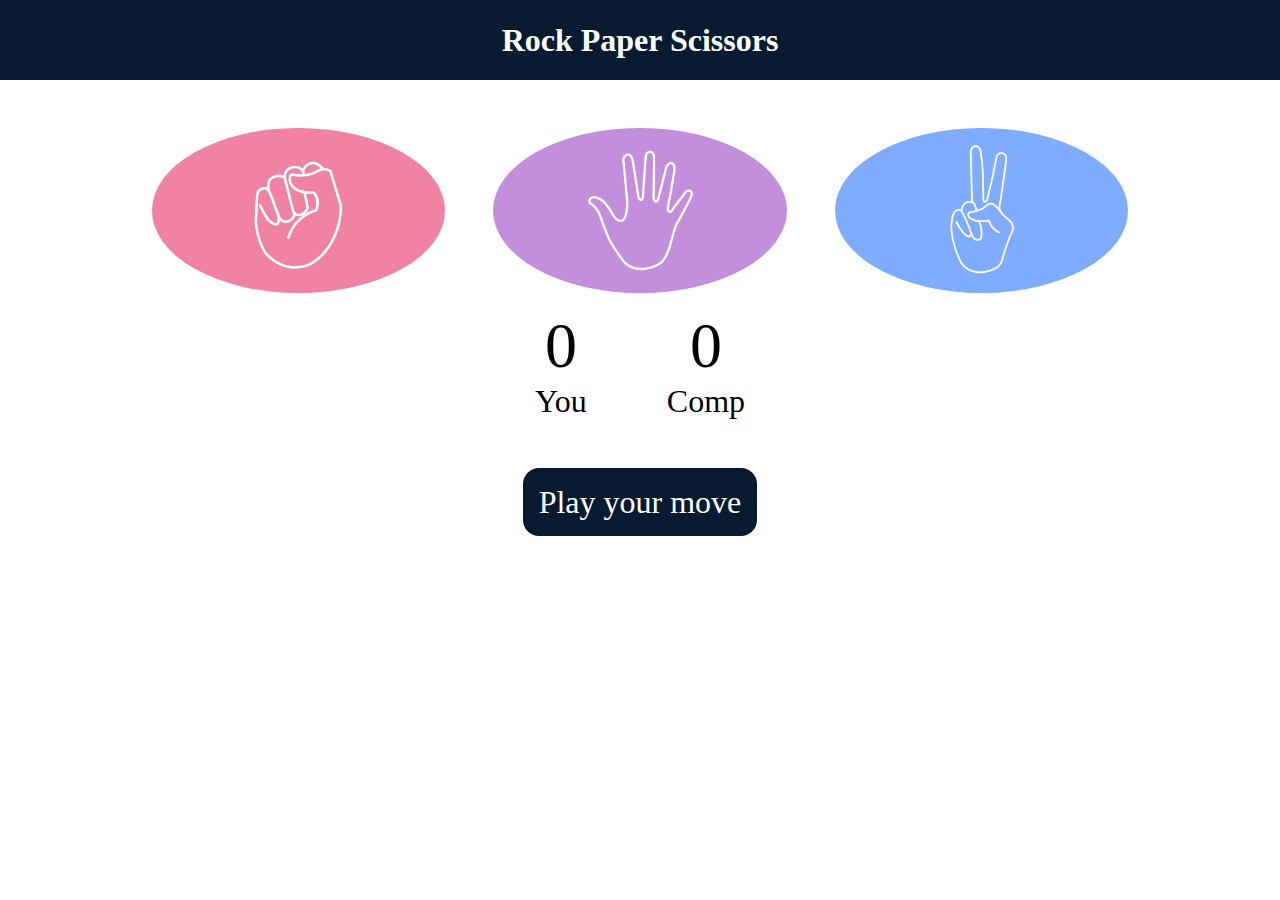
<file: stone paper scissors/index.html>
<!DOCTYPE html>
<html lang="en">
<head>
    <meta charset="UTF-8">
    <meta name="viewport" content="width=device-width, initial-scale=1.0">
    <title>Rock Paper Scissors Game</title>
    <link rel="stylesheet" href="style.css">
</head>
<body>
    <h1>Rock Paper Scissors</h1>
    <div class="choices">
        <div class="choice" id="rock">
            <img src="images/rock.png" alt="">
        </div>
        <div class="choice" id="paper">
            <img src="images/paper.png" alt="">
        </div>
        <div class="choice" id="scissors">
            <img src="images/scissors.png" alt="">
        </div>
    </div>

    <div class="score-board">
        <div class="score">
            <p id="user-score">0</p>
            <p>You</p>
        </div>
        <div class="score">
            <p id="comp-score">0</p>
            <p>Comp</p>
        </div>
    </div>

    <div class="msg-container">
        <p id="msg">Play your move</p>
    </div>

    <script src="app.js"></script>
</body>
</html>
</file>
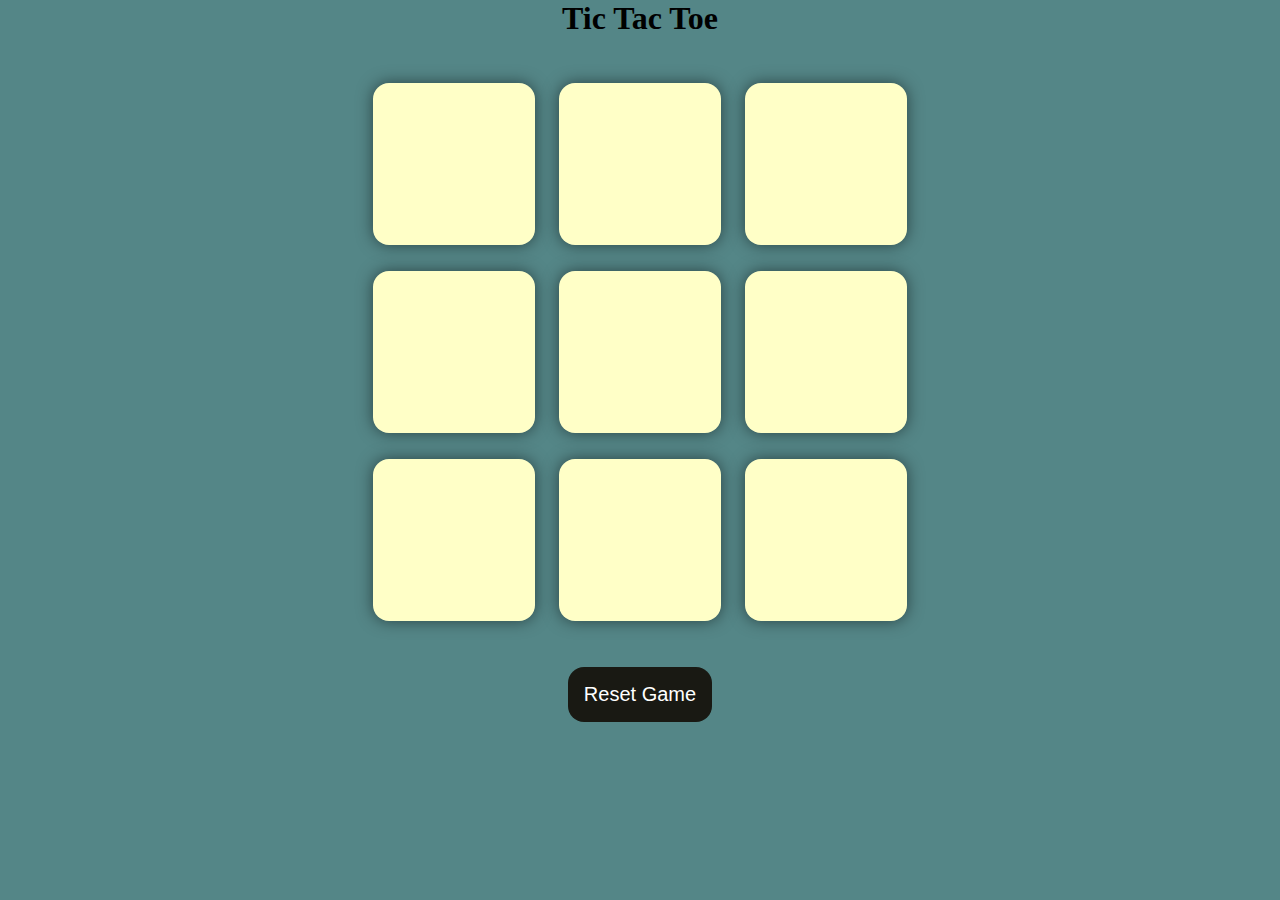
<file: tic tac toe/index.html>
<!DOCTYPE html>
<html lang="en">

<head>
    <meta charset="UTF-8">
    <meta name="viewport" content="width=device-width, initial-scale=1.0">
    <title>Tic Tac Toe</title>
    <link rel="stylesheet" href="style.css">
</head>

<body>
    <div class="msg-container hide">
        <p id="msg">Winner</p>
        <button id="new-btn">New Game</button>
    </div>
    <main>
        <h1>Tic Tac Toe</h1>
        <div class="container">
            <div class="game">
                <button class="box"></button>
                <button class="box"></button>
                <button class="box"></button>
                <button class="box"></button>
                <button class="box"></button>
                <button class="box"></button>
                <button class="box"></button>
                <button class="box"></button> 
                <button class="box"></button>
            </div>
        </div>
        <button id="reset-btn">Reset Game</button>
    </main>
    <script src="script.js"></script>
</body>

</html>
</file>
<file: stone paper scissors/style.css>
*{
    margin: 0;
    padding: 0;
    text-align: center;
}

h1{
    background-color: #081b31;
    color: #fff;
    height: 5rem;
    line-height: 5rem;
}

.choice{
    height: 165px;
    width: 165;
    border-radius: 50%;
    display: flex;
    justify-content: center;
    align-items: center;
}

.choice:hover{
    cursor: pointer;
    opacity: 50%;
    background-color: #081b31;
}

img{
    height: 165px;
    width: 165;
    object-fit: cover;
    border-radius: 50%;
}

.choices{
    display: flex;
    justify-content: center;
    align-items: center;
    gap: 3rem;
    margin-top: 3rem;
}

.score-board{
    display: flex;
    justify-content: center;
    align-items: center;
    font-size: 2rem;
    margin-top: 1rem;
    gap: 5rem;
}

#user-score, #comp-score{
    font-size: 4rem;
}

.msg-container{
    margin-top: 4rem;
}

#msg{
    background-color: #081b31;
    color: #fff;
    font-size: 2rem;
    display: inline;
    padding: 1rem;
    border-radius: 1rem;
}
</file>
<file: tic tac toe/style.css>
*{
    margin: 0;
    padding: 0;
}

body{
    background-color: #548687;
    text-align:center;
}

.container{
    height: 70vh;
    display: flex;
    justify-content: center;
    align-items: center;
}

.game{
    height: 60vmin;
    width: 60vmin;
    display: flex;
    flex-wrap: wrap;
    justify-content: center;
    align-items: center;
    gap: 1.5rem;
}

.box{
    height: 18vmin;
    width: 18vmin;
    border-radius: 1rem;
    border: none;
    box-shadow: 0 0 1rem rgba(0, 0, 0, 0.5);
    font-size: 8vmin;
    color: #b0413e;
    background-color: #ffffc7;
}

#reset-btn{
    padding: 1rem;
    font-size: 1.25rem;
    background-color: #191913;
    color: #fff;
    border-radius: 1rem;
    border: none;
}

#new-btn{
    padding: 1rem;
    font-size: 1.25rem;
    background-color: #191913;
    color: #fff;
    border-radius: 1rem;
    border: none;
}

#msg{
    color: #ffffc7;
    font-size: 5vmin;
}

.msg-container{
    height: 100vmin;
    display: flex;
    justify-content: center;
    align-items: center;
    flex-direction: column;
    gap: 4rem;
}

.hide{
    display: none;
}
</file>
